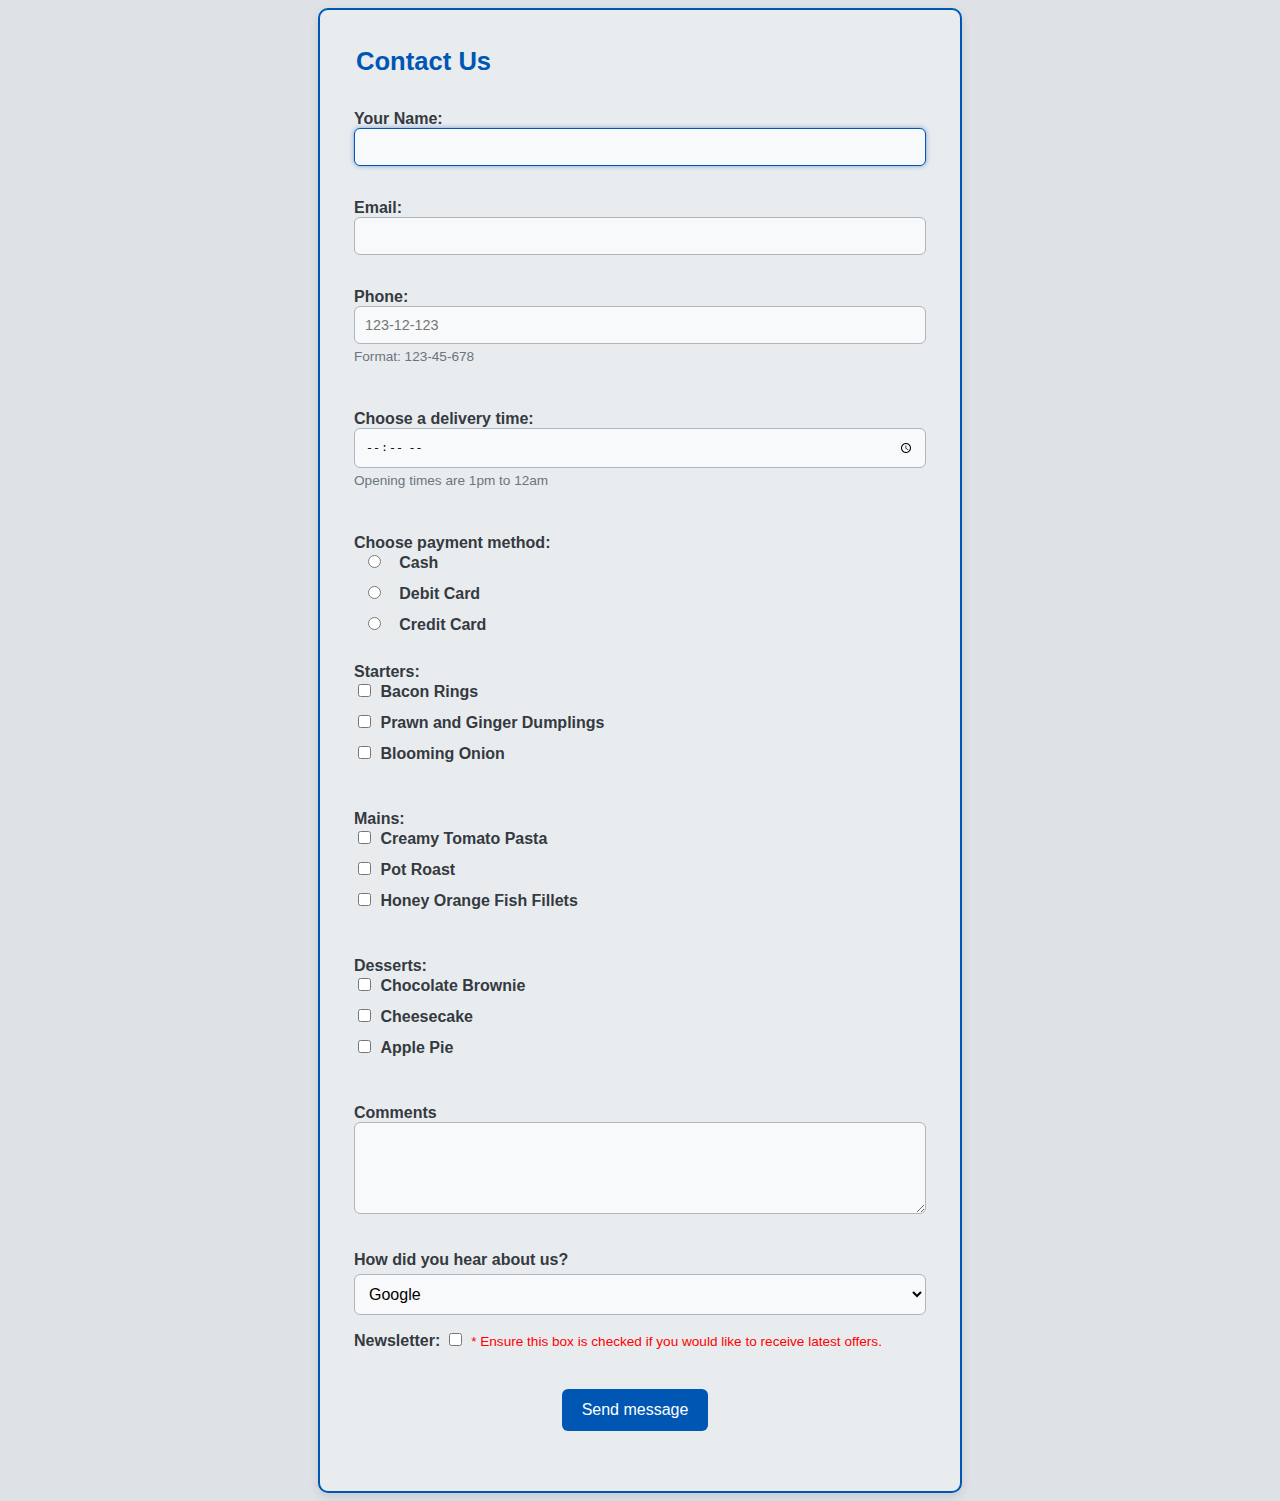
<file: index.html>
<!DOCTYPE html>
<html lang="en">
<head>
    <meta charset="UTF-8">
    <meta name="viewport" content="width=device-width, initial-scale=1.0">
    <title>Menu</title>
    
      <link rel="stylesheet" href="css/formstyling.css">
</head>

<body>

<form  action= "showForm.html" method="get" autocomplete="on">


    <fieldset>
    <legend id="a"><h1>Contact Us</h1></legend>
    <br>
    <label for="name">Your Name:</label>
        <br>
	<input type="text" size="10" maxlength="40" id = "name" name ="name" autofocus required>
    <br>
        <br>

    <label for="email">Email:</label>
        <br>
	<input type="email" size="10" maxlength="40" id = "email" name ="email" required>
    <br>
    <br>
    <label for="phone">Phone:</label>
        <br>
	<input type="tel" placeholder="123-12-123" pattern="[0-9]{3}-[0-9]{2}-[0-3]{3}" id = "phone" name ="phone" required>
    <br>
    <small>Format: 123-45-678</small>
    <br>    
    <br>
    <label for="time">Choose a delivery time:</label>
        <br>
	<input type="time" min="13:00" max="0:00" id = "time" name ="time" required>
        <small>Opening times are 1pm to 12am</small>

    <br>
        <br>
    <label for="payment">Choose payment method:</label>
        <br>
    <input type="radio" id="cash" name="payment" value="CASH">
    <label for="cash">Cash</label><br>
    <input type="radio" id="card" name="payment" value="CARD">
    <label for="card">Debit Card</label><br>
    <input type="radio" id="card2" name="payment" value="DEB-CARD">
    <label for="card2">Credit Card</label><br>
        
        <br>
        
        
    <label for="starter">Starters:</label>
        <br>
          <input type="checkbox" id="starter1" name="starter1" value="Starter1">
  <label for="starter1"> Bacon Rings</label><br>
  <input type="checkbox" id="starter2" name="starter2" value="Starter2">
  <label for="starter2"> Prawn and Ginger Dumplings</label><br>
  <input type="checkbox" id="starter3" name="starter3" value="Starter3">
  <label for="starter3"> Blooming Onion</label><br><br>


    <br>
        <label for="main">Mains:</label>
        <br>
          <input type="checkbox" id="main1" name="main1" value="Main1">
  <label for="main1"> Creamy Tomato Pasta</label><br>
  <input type="checkbox" id="main2" name="main2" value="Main2">
  <label for="main2"> Pot Roast</label><br>
  <input type="checkbox" id="main3" name="main3" value="Main3">
  <label for="main3"> Honey Orange Fish Fillets</label><br><br>


    <br>
        
    <label for="dessert">Desserts:</label>
        <br>
          <input type="checkbox" id="dessert1" name="dessert1" value="Dessert1">
  <label for="dessert1"> Chocolate Brownie</label><br>
  <input type="checkbox" id="dessert2" name="dessert2" value="Dessert2">
  <label for="dessert2"> Cheesecake</label><br>
  <input type="checkbox" id="dessert3" name="dessert3" value="Dessert3">
  <label for="dessert3"> Apple Pie</label><br><br>


    <br>
    
          <label for="message">Comments</label>
        <br>
  <textarea id="message" name="message" rows="5" cols="50"></textarea>

    
    <br>
    <br>
    
    <label for="hear-us">How did you hear about us?</label>
    <select id= "hear-us" name="hear-us">
    <option value ="google">Google</option>/option>
    <option value ="newspaper">Local Newspaper Ad</option>/option>
    <option value ="friend">Friend</option>/option>
    <option value ="other">Other</option>/option>
        </select>
        <br>

    <label for="newsletter">Newsletter:</label> 
    <input type="checkbox" id="newsletter" name="newsletter"> 
    <span style="color:red">* Ensure this box is checked if you would like to receive latest offers.</span>
    <br>
        <br>



    <div class = "buttons">
		<input type="submit" name = "submit" id = "submit" value="Send message">
	<!--	<input type="reset" value="Reset">-->
	</div>

</fieldset>
</form>

</body>
</html>
</file>
<file: css/formstyling.css>
/* General Form Styling */
form {
  margin: 0 auto;
  padding: 20px;
  border: 2px solid #0056b3;
  border-radius: 10px;
  background-color: #e9ecef;
  width: 90%;
  max-width: 600px; /* Limits the form's width */
  box-shadow: 0 4px 10px rgba(0, 0, 0, 0.1);
  font-family: 'Arial', sans-serif;
  display: block;
}

@media screen and (min-width: 600px) {
  form {
    width: 80%; 
  }
}


fieldset {
  border: none;
  margin-bottom: 15px;
}

legend h1 {
  font-family: 'Arial', sans-serif;
  font-size: 1.6em;
  color: #0056b3;
  margin-bottom: 10px;
  text-align: center;
}

label {
  font-weight: bold;
  font-size: 1em;
  color: #343a40;
}

input, select, textarea {
  width: 100%;
  padding: 10px;
  margin-bottom: 15px;
  border-radius: 6px;
  border: 1px solid #adb5bd;
  background-color: #f8f9fa;
  font-size: 0.9em;
  box-sizing: border-box;
  transition: border-color 0.3s, box-shadow 0.3s;
}

input[type="radio"], input[type="checkbox"] {
  width: auto;
  margin-right: 5px;
}

input:focus, select:focus, textarea:focus {
  border-color: #0056b3;
  box-shadow: 0 0 5px rgba(0, 86, 179, 0.5);
}

small {
  display: block;
  color: #6c757d;
  font-size: 0.85em;
  margin-top: -10px;
  margin-bottom: 10px;
}

input[type="submit"] {
  padding: 12px 20px;
  border-radius: 6px;
  background-color: #0056b3;
  color: white;
  border: none;
  font-size: 1em;
  cursor: pointer;
  transition: background-color 0.3s ease, box-shadow 0.3s ease;
  width: 100%;
  margin-top: 10px;
}

input[type="submit"]:hover {
  background-color: #004085;
  box-shadow: 0 4px 12px rgba(0, 86, 179, 0.2);
}

.buttons {
  text-align: center;
}

.buttons input {
  width: auto;
  margin-right: 10px;
}

#newsletter {
  margin-right: 5px;
}

span {
  font-size: 0.85em;
  color: #dc3545;
}

select {
  padding: 10px;
  background-color: #f8f9fa;
  border-radius: 6px;
  font-size: 1em;
  border: 1px solid #adb5bd;
  margin-top: 5px;
}

input:focus, textarea:focus, select:focus {
  outline: none;
  border-color: #0056b3;
  box-shadow: 0 0 5px rgba(0, 86, 179, 0.5);
}

body {
  background-color: #dee2e6;
  font-family: 'Arial', sans-serif;
}

h1, label {
  font-family: 'Arial', sans-serif;
  color: #343a40;
}
</file>
